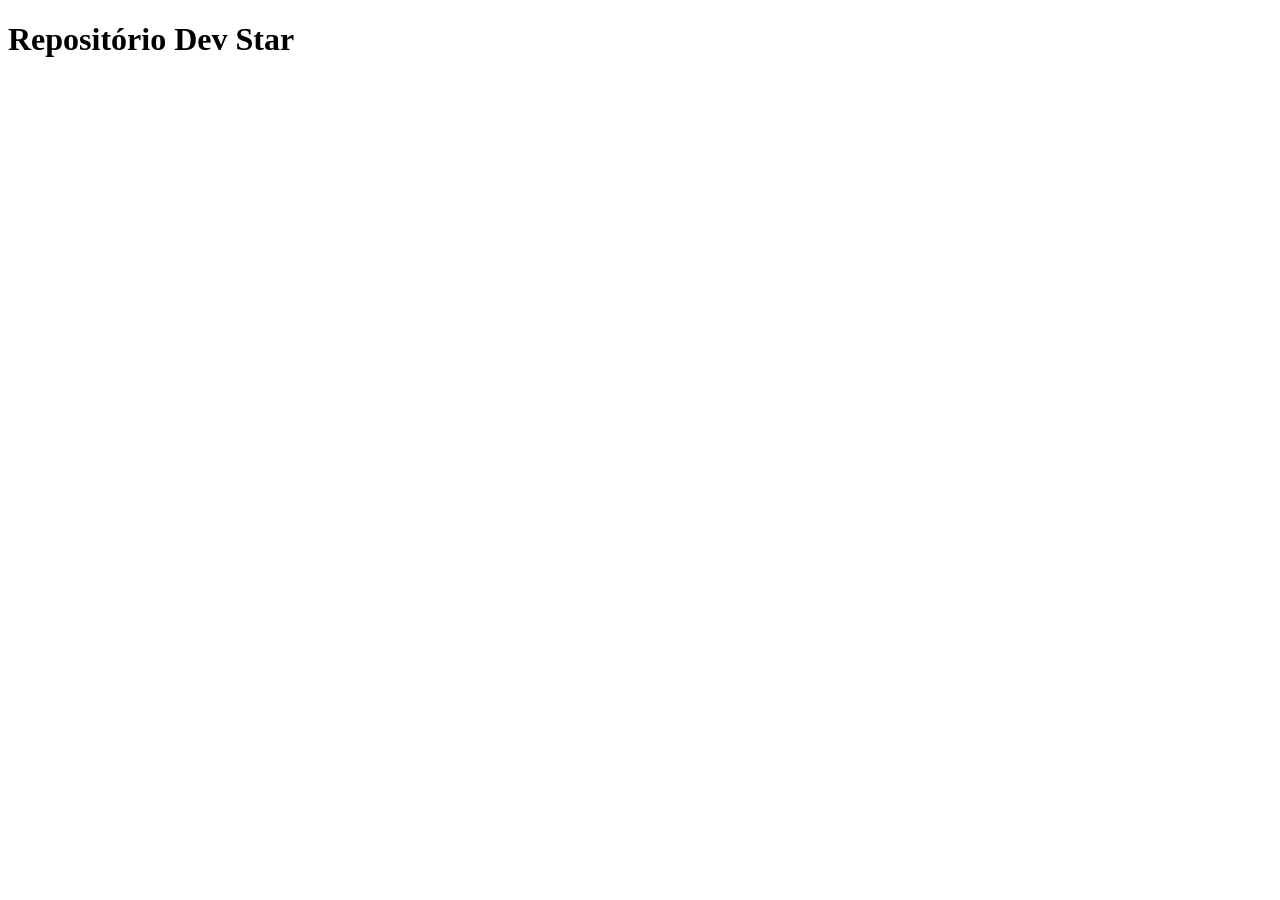
<file: index.html>
<!DOCTYPE html>
<html lang="en">
<head>
    <meta charset="UTF-8">
    <meta name="viewport" content="width=device-width, initial-scale=1.0">
    <title>Repositório Dev Start</title>
</head>
<body>
    <h1>Repositório Dev Star</h1>
</body>
</html>
</file>
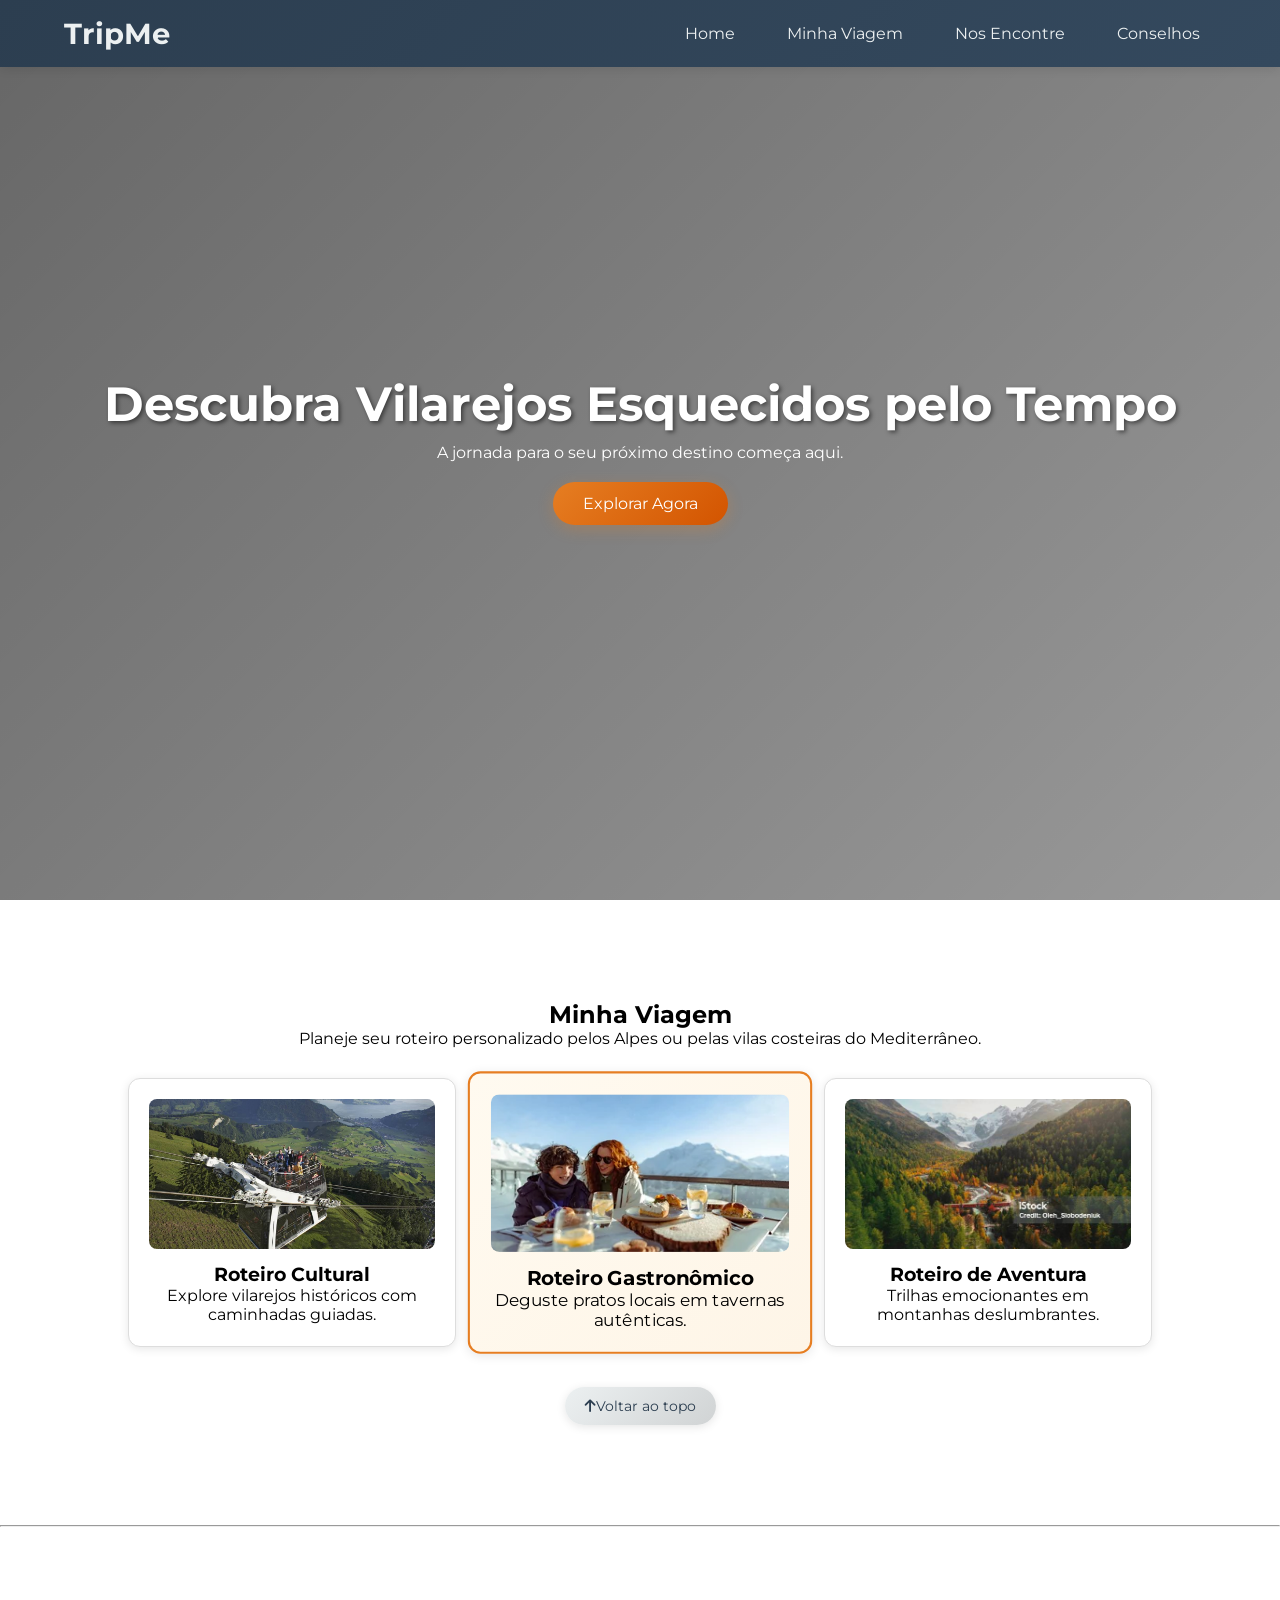
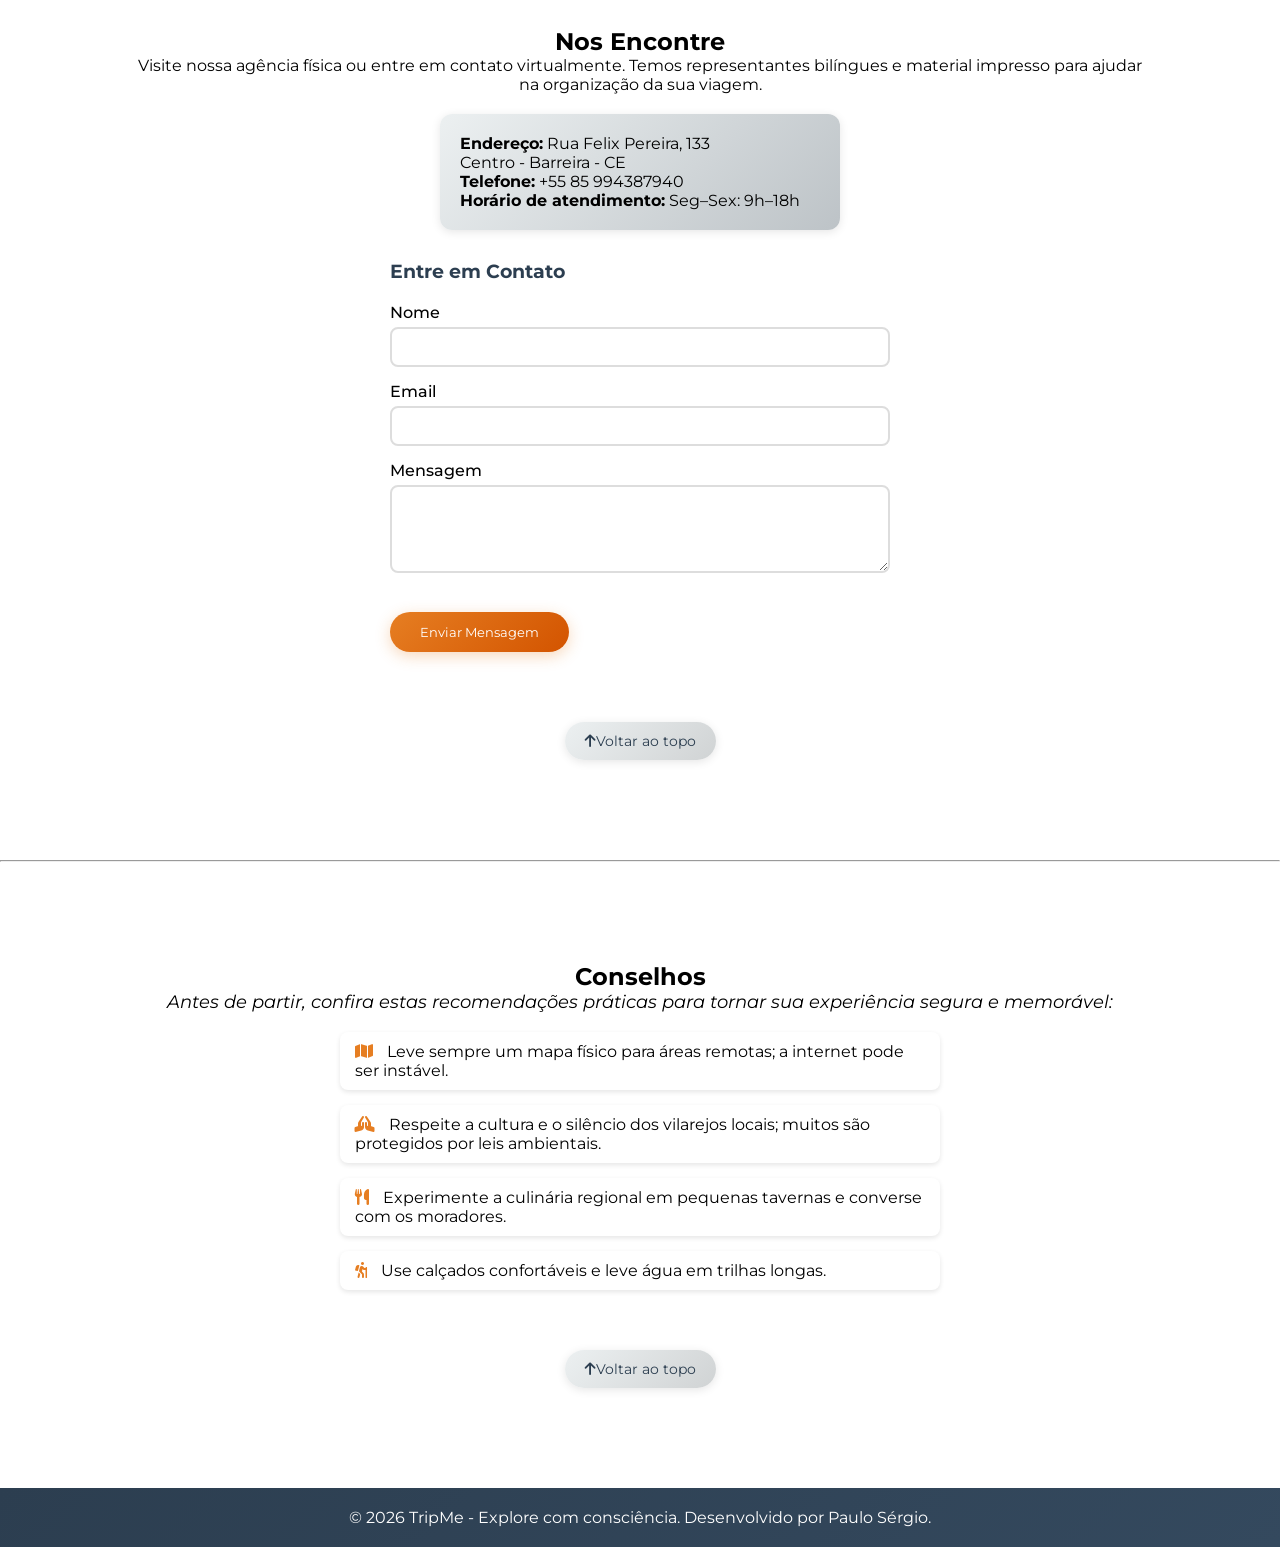
<file: agencia-de-viagens/index.html>
<!DOCTYPE html>
<html lang="pt-br">
<head>
    <meta charset="UTF-8">
    <meta name="viewport" content="width=device-width, initial-scale=1.0">
    <meta name="description" content="TripMe - Explore vilarejos esquecidos pelo tempo. Planeje roteiros personalizados pelos Alpes e vilas costeiras do Mediterrâneo.">
    <meta name="keywords" content="viagens, vilarejos, alpes, mediterrâneo, turismo, roteiro cultural, gastronômico, aventura">
    <title>TripMe - Explore o Inexplorado</title>
    <link rel="stylesheet" href="style.css">
    <link href="https://fonts.googleapis.com/css2?family=Montserrat:wght@400;500;600;700&display=swap" rel="stylesheet">
    <link rel="stylesheet" href="https://cdnjs.cloudflare.com/ajax/libs/font-awesome/6.0.0/css/all.min.css">
</head>
<body>

    <header id="top">
        <nav class="navbar">
            <div class="logo">TripMe</div>
            <button class="hamburger" aria-label="Menu" aria-expanded="false">
                <span></span>
                <span></span>
                <span></span>
            </button>
            <ul class="nav-links">
                <li><a href="#home">Home</a></li>
                <li><a href="#minha-viagem">Minha Viagem</a></li>
                <li><a href="#nos-encontre">Nos Encontre</a></li>
                <li><a href="#conselhos">Conselhos</a></li>
            </ul>
        </nav>
    </header>

    <main id="home">
        <section class="banner" role="img" aria-label="Vista panorâmica de um vilarejo europeu remoto">
            <div class="banner-overlay">
                <h1>Descubra Vilarejos Esquecidos pelo Tempo</h1>
                <p>A jornada para o seu próximo destino começa aqui.</p>
                <a href="#minha-viagem" class="btn-primary">Explorar Agora</a>
            </div>
        </section>

        <section id="minha-viagem" class="content-section">
            <article>
                <h2>Minha Viagem</h2>
                <p>Planeje seu roteiro personalizado pelos Alpes ou pelas vilas costeiras do Mediterrâneo.</p>
                <div class="card-container">
                    <article class="card" data-modal="cultural">
                        <img src="images/Cabril.jpg" alt="Caminhada cultural pelo vilarejo de Cabril" loading="lazy">
                        <h3>Roteiro Cultural</h3>
                        <p>Explore vilarejos históricos com caminhadas guiadas.</p>
                    </article>
                    <article class="card destaque" data-modal="gastronomico">
                        <img src="images/Gastronomia.webp" alt="Prato gastronômico típico de vilarejo europeo" loading="lazy">
                        <h3>Roteiro Gastronômico</h3>
                        <p>Deguste pratos locais em tavernas autênticas.</p>
                    </article>
                    <article class="card" data-modal="aventura">
                        <img src="images/PizBermina.jpg" alt="Trilha de aventura na montanha Piz Bernina" loading="lazy">
                        <h3>Roteiro de Aventura</h3>
                        <p>Trilhas emocionantes em montanhas deslumbrantes.</p>
                    </article>
                </div>
            </article>
            <button type="button" class="back-to-top" aria-label="Voltar ao topo" onclick="location.href='#top'">
                <i class="fas fa-arrow-up"></i>
                Voltar ao topo
            </button>
        </section>

        <hr>

        <section id="nos-encontre" class="content-section">
            <h2>Nos Encontre</h2>
            <p>Visite nossa agência física ou entre em contato virtualmente. Temos representantes bilíngues e material impresso para ajudar na organização da sua viagem.</p>
            <aside class="info-box">
                <p><strong>Endereço:</strong> Rua Felix Pereira, 133<br>Centro - Barreira - CE</p>
                <p><strong>Telefone:</strong> +55 85 994387940</p>
                <p><strong>Horário de atendimento:</strong> Seg–Sex: 9h–18h</p>
            </aside>
            <div class="contact-form">
                <h3>Entre em Contato</h3>
                <form id="contact-form">
                    <div class="form-group">
                        <label for="name">Nome</label>
                        <input type="text" id="name" required>
                    </div>
                    <div class="form-group">
                        <label for="email">Email</label>
                        <input type="email" id="email" required>
                    </div>
                    <div class="form-group">
                        <label for="message">Mensagem</label>
                        <textarea id="message" rows="4" required></textarea>
                    </div>
                    <button type="submit" class="btn-primary">Enviar Mensagem</button>
                </form>
                <div id="form-message"></div>
            </div>
            <button type="button" class="back-to-top" aria-label="Voltar ao topo" onclick="location.href='#top'">
                <i class="fas fa-arrow-up"></i>
                Voltar ao topo
            </button>
        </section>

        <hr>

        <section id="conselhos" class="content-section">
            <h2>Conselhos</h2>
            <p class="intro">Antes de partir, confira estas recomendações práticas para tornar sua experiência segura e memorável:</p>
            <ul class="advice-list">
                <li><i class="fas fa-map"></i> Leve sempre um mapa físico para áreas remotas; a internet pode ser instável.</li>
                <li><i class="fas fa-praying-hands"></i> Respeite a cultura e o silêncio dos vilarejos locais; muitos são protegidos por leis ambientais.</li>
                <li><i class="fas fa-utensils"></i> Experimente a culinária regional em pequenas tavernas e converse com os moradores.</li>
                <li><i class="fas fa-hiking"></i> Use calçados confortáveis e leve água em trilhas longas.</li>
            </ul>
            <button type="button" class="back-to-top" aria-label="Voltar ao topo" onclick="location.href='#top'">
                <i class="fas fa-arrow-up"></i>
                Voltar ao topo
            </button>
        </section>
    </main>

    <!-- Modal -->
    <div id="modal" class="modal">
        <div class="modal-content">
            <span class="close">&times;</span>
            <div id="modal-body"></div>
        </div>
    </div>

    <footer>
        <p>&copy; 2026 TripMe - Explore com consciência. Desenvolvido por Paulo Sérgio.</p>
    </footer>

    <script src="script.js"></script>
</body>
</html>

</body>
</html>
</file>
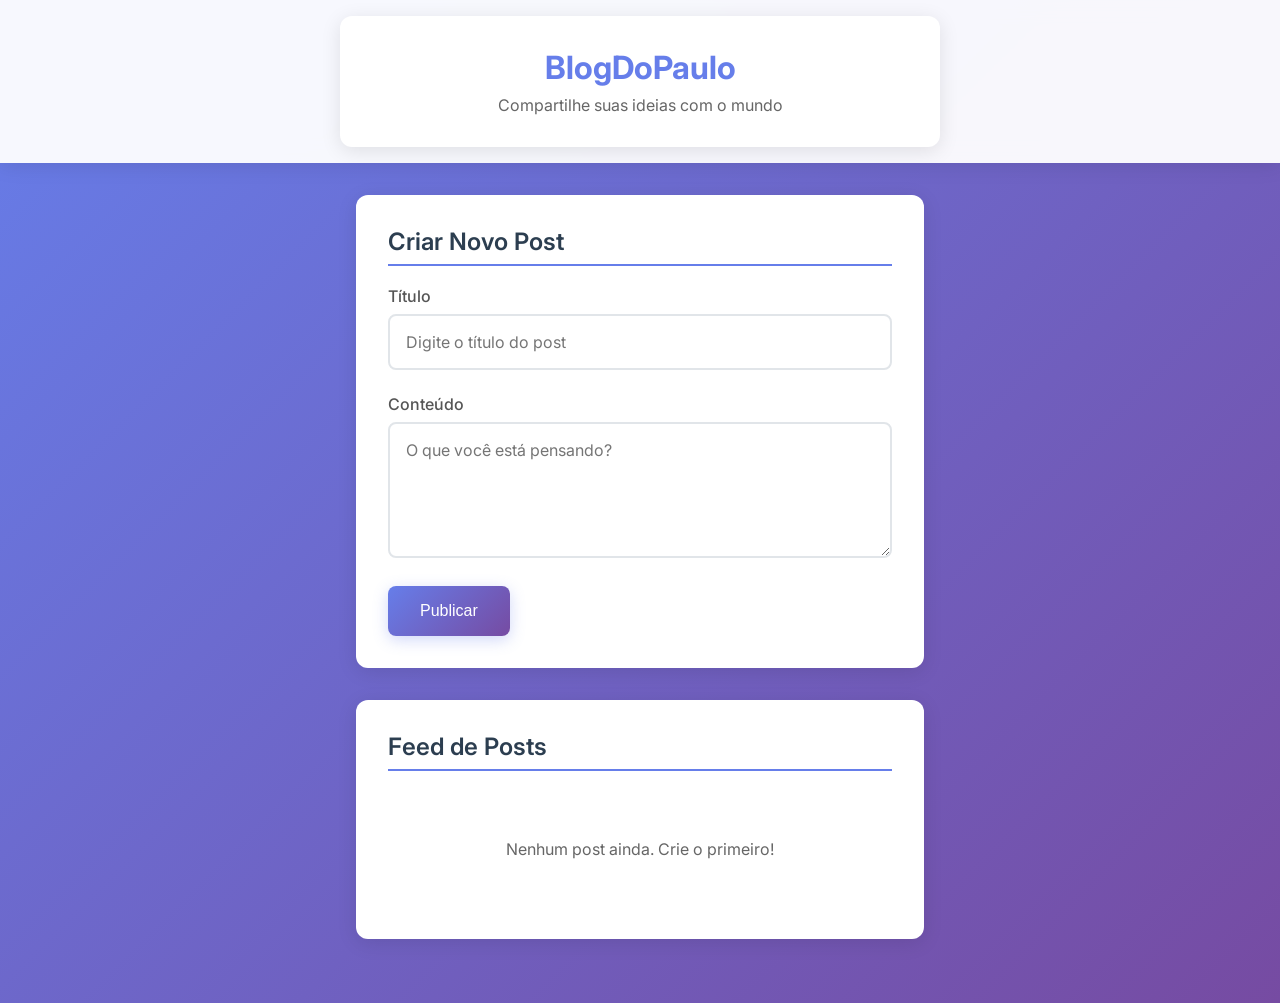
<file: postagem-de-blog/index.html>
<!DOCTYPE html>
<html lang="pt-br">
<head>
    <meta charset="UTF-8">
    <meta name="viewport" content="width=device-width, initial-scale=1.0">
    <title>Simulador de Blog - API Post</title>
    <link rel="stylesheet" href="style.css">
    <link href="https://fonts.googleapis.com/css2?family=Inter:wght@400;500;600;700&display=swap" rel="stylesheet">
</head>
<body>

    <header class="header">
        <div class="container">
            <h1 class="logo">BlogDoPaulo</h1>
            <p class="tagline">Compartilhe suas ideias com o mundo</p>
        </div>
    </header>

    <main>
        <section class="container">
            <h2>Criar Novo Post</h2>
            
            <form id="blog-form">
                <div class="field">
                    <label for="titulo">Título</label>
                    <input type="text" id="titulo" placeholder="Digite o título do post" required>
                </div>

                <div class="field">
                    <label for="conteudo">Conteúdo</label>
                    <textarea id="conteudo" rows="5" placeholder="O que você está pensando?" required></textarea>
                </div>

                <button type="submit" id="btn-publicar" class="btn-primary">Publicar</button>
            </form>
        </section>

        <section class="container render-area">
            <h2>Feed de Posts</h2>
            <div id="posts-feed">
                <!-- Posts will be rendered here -->
            </div>
        </section>
    </main>

    <script src="script.js"></script>
</body>
</html>
</file>
<file: agencia-de-viagens/style.css>
/* Reset Básico */
* {
    margin: 0;
    padding: 0;
    box-sizing: border-box;
    font-family: 'Montserrat', sans-serif;
}

html {
    scroll-behavior: smooth;
}

/* Navegação */
.navbar {
    display: flex;
    justify-content: space-between;
    align-items: center;
    background: linear-gradient(135deg, #2c3e50 0%, #34495e 100%);
    padding: 1rem 5%;
    position: fixed;
    width: 100%;
    top: 0;
    z-index: 1000;
    box-shadow: 0 2px 10px rgba(0,0,0,0.1);
}

.logo {
    color: #ecf0f1;
    font-size: 1.8rem;
    font-weight: 700;
}

.nav-links {
    list-style: none;
    display: flex;
    transition: all 0.3s ease;
}

.nav-links li {
    margin-left: 20px;
}

.nav-links a {
    text-decoration: none;
    color: #ecf0f1;
    transition: all 0.3s ease;
    padding: 0.5rem 1rem;
    border-radius: 4px;
}

/* Efeito Hover nos Links do Menu */
.nav-links a:hover {
    color: #3498db;
    background: rgba(52, 152, 219, 0.1);
    transform: translateY(-2px);
}

/* Hamburger Menu */
.hamburger {
    display: none;
    flex-direction: column;
    cursor: pointer;
    background: none;
    border: none;
}

.hamburger span {
    width: 25px;
    height: 3px;
    background: #ecf0f1;
    margin: 3px 0;
    transition: 0.3s;
}

/* Banner */
.banner {
    height: 100vh;
    background: linear-gradient(135deg, rgba(0,0,0,0.6) 0%, rgba(0,0,0,0.4) 100%),
                url('https://images.unsplash.com/photo-1506744038136-46273834b3fb?auto=format&fit=crop&w=1920&q=80');
    background-size: cover;
    background-position: center;
    display: flex;
    justify-content: center;
    align-items: center;
    text-align: center;
    color: white;
    animation: fadeIn 2s ease-in;
}

.banner-overlay h1 {
    font-size: 3rem;
    margin-bottom: 10px;
    text-shadow: 2px 2px 4px rgba(0,0,0,0.5);
}

/* Botões e Interatividade */
.btn-primary {
    display: inline-block;
    margin-top: 20px;
    padding: 12px 30px;
    background: linear-gradient(135deg, #e67e22 0%, #d35400 100%);
    color: white;
    text-decoration: none;
    border-radius: 25px;
    transition: all 0.4s ease;
    box-shadow: 0 4px 15px rgba(230, 126, 34, 0.3);
    border: none;
    cursor: pointer;
}

.btn-primary:hover {
    background: linear-gradient(135deg, #d35400 0%, #e67e22 100%);
    transform: scale(1.05) translateY(-2px);
    box-shadow: 0 6px 20px rgba(230, 126, 34, 0.4);
}

/* Seções de Conteúdo */
.content-section {
    padding: 100px 10%;
    text-align: center;
    animation: slideUp 1s ease-out;
}

.card-container {
    display: grid;
    grid-template-columns: repeat(auto-fit, minmax(250px, 1fr));
    gap: 20px;
    margin-top: 30px;
}

.card {
    padding: 20px;
    border: 1px solid #ddd;
    border-radius: 12px;
    background: white;
    transition: all 0.3s ease;
    text-align: center;
    box-shadow: 0 2px 10px rgba(0,0,0,0.1);
    cursor: pointer;
}

.card img {
    width: 100%;
    height: 150px;
    object-fit: cover;
    border-radius: 8px;
    margin-bottom: 10px;
}

.card:hover {
    box-shadow: 0 8px 25px rgba(0,0,0,0.2);
    transform: translateY(-5px);
}

.card.destaque {
    border: 2px solid #e67e22;
    background: linear-gradient(135deg, #fffaf0 0%, #fef5e7 100%);
    transform: scale(1.05);
}

.back-to-top {
    display: inline-flex;
    align-items: center;
    margin-top: 40px;
    padding: 10px 20px;
    background: linear-gradient(135deg, #ecf0f1 0%, #d0d3d4 100%);
    color: #2c3e50;
    font-size: 0.9rem;
    text-decoration: none;
    border-radius: 25px;
    transition: all 0.3s ease;
    border: none;
    cursor: pointer;
    box-shadow: 0 2px 10px rgba(0,0,0,0.1);
}

.back-to-top:hover {
    background: linear-gradient(135deg, #d0d3d4 0%, #ecf0f1 100%);
    transform: translateY(-3px);
    box-shadow: 0 4px 15px rgba(0,0,0,0.2);
}

.back-to-top:focus {
    outline: 2px dashed #3498db;
    outline-offset: 4px;
}

/* Nos Encontre */
.info-box {
    background: linear-gradient(135deg, #ecf0f1 0%, #bdc3c7 100%);
    padding: 20px;
    border-radius: 12px;
    max-width: 400px;
    margin: 20px auto;
    text-align: left;
    box-shadow: 0 2px 10px rgba(0,0,0,0.1);
}

.contact-form {
    max-width: 500px;
    margin: 30px auto;
    text-align: left;
}

.contact-form h3 {
    margin-bottom: 20px;
    color: #2c3e50;
}

.form-group {
    margin-bottom: 15px;
}

.form-group label {
    display: block;
    margin-bottom: 5px;
    font-weight: 500;
}

.form-group input,
.form-group textarea {
    width: 100%;
    padding: 10px;
    border: 2px solid #ddd;
    border-radius: 8px;
    font-family: inherit;
    transition: border-color 0.3s ease;
}

.form-group input:focus,
.form-group textarea:focus {
    outline: none;
    border-color: #3498db;
    box-shadow: 0 0 0 3px rgba(52, 152, 219, 0.1);
}

#form-message {
    margin-top: 15px;
    padding: 10px;
    border-radius: 8px;
    display: none;
}

#form-message.success {
    background: #d4edda;
    color: #155724;
    border: 1px solid #c3e6cb;
}

#form-message.error {
    background: #f8d7da;
    color: #721c24;
    border: 1px solid #f5c6cb;
}

/* Conselhos */
.advice-list {
    list-style: none;
    padding-left: 0;
    max-width: 600px;
    margin: 20px auto;
    text-align: left;
}

.advice-list li {
    margin-bottom: 15px;
    padding: 10px 15px;
    background: white;
    border-radius: 8px;
    box-shadow: 0 2px 5px rgba(0,0,0,0.1);
    transition: transform 0.2s ease;
}

.advice-list li:hover {
    transform: translateX(5px);
}

.advice-list li i {
    margin-right: 10px;
    color: #e67e22;
}

.intro {
    font-style: italic;
    margin-bottom: 15px;
    font-size: 1.1rem;
}

/* Modal */
.modal {
    display: none;
    position: fixed;
    z-index: 2000;
    left: 0;
    top: 0;
    width: 100%;
    height: 100%;
    background-color: rgba(0,0,0,0.5);
    animation: fadeIn 0.3s ease;
}

.modal-content {
    background: white;
    margin: 15% auto;
    padding: 20px;
    border-radius: 12px;
    width: 80%;
    max-width: 500px;
    position: relative;
    box-shadow: 0 5px 15px rgba(0,0,0,0.3);
}

.close {
    position: absolute;
    top: 10px;
    right: 15px;
    font-size: 28px;
    font-weight: bold;
    cursor: pointer;
    color: #aaa;
}

.close:hover {
    color: #000;
}

footer {
    background: linear-gradient(135deg, #2c3e50 0%, #34495e 100%);
    color: white;
    text-align: center;
    padding: 20px;
}

/* Animações */
@keyframes fadeIn {
    from { opacity: 0; }
    to { opacity: 1; }
}

@keyframes slideUp {
    from { transform: translateY(30px); opacity: 0; }
    to { transform: translateY(0); opacity: 1; }
}

/* Responsividade */
@media (max-width: 768px) {
    .navbar {
        padding: 1rem 2%;
    }

    .logo {
        font-size: 1.5rem;
    }

    .nav-links {
        position: fixed;
        right: -100%;
        top: 70px;
        flex-direction: column;
        background: #2c3e50;
        width: 100%;
        text-align: center;
        transition: 0.3s;
        box-shadow: 0 10px 27px rgba(0,0,0,0.05);
        padding: 20px 0;
    }

    .nav-links.active {
        right: 0;
    }

    .nav-links li {
        margin: 15px 0;
    }

    .hamburger {
        display: flex;
    }

    .hamburger.active span:nth-child(1) {
        transform: rotate(-45deg) translate(-5px, 6px);
    }

    .hamburger.active span:nth-child(2) {
        opacity: 0;
    }

    .hamburger.active span:nth-child(3) {
        transform: rotate(45deg) translate(-5px, -6px);
    }

    .banner-overlay h1 {
        font-size: 2rem;
    }

    .content-section {
        padding: 80px 5%;
    }

    .card-container {
        grid-template-columns: 1fr;
    }

    .modal-content {
        width: 90%;
        margin: 20% auto;
    }
}
</file>
<file: postagem-de-blog/style.css>
* {
    box-sizing: border-box;
}

body {
    font-family: 'Inter', system-ui, -apple-system, sans-serif;
    margin: 0;
    padding: 0;
    background: linear-gradient(135deg, #667eea 0%, #764ba2 100%);
    color: #333;
    min-height: 100vh;
}

.header {
    background: rgba(255, 255, 255, 0.95);
    backdrop-filter: blur(10px);
    padding: 1rem 0;
    box-shadow: 0 2px 20px rgba(0,0,0,0.1);
    position: sticky;
    top: 0;
    z-index: 100;
}

.header .container {
    max-width: 600px;
    margin: 0 auto;
    text-align: center;
}

.logo {
    font-size: 2rem;
    font-weight: 700;
    color: #667eea;
    margin: 0;
}

.tagline {
    font-size: 1rem;
    color: #666;
    margin: 0.5rem 0 0 0;
}

main {
    max-width: 600px;
    margin: 0 auto;
    padding: 2rem 1rem;
}

.container {
    background: white;
    padding: 2rem;
    border-radius: 12px;
    box-shadow: 0 4px 20px rgba(0,0,0,0.1);
    margin-bottom: 2rem;
    transition: transform 0.2s ease;
}

.container:hover {
    transform: translateY(-2px);
}

h1, h2 {
    margin-top: 0;
    color: #2c3e50;
    font-weight: 600;
}

h2 {
    font-size: 1.5rem;
    border-bottom: 2px solid #667eea;
    padding-bottom: 0.5rem;
}

.field {
    margin-bottom: 1.5rem;
}

label {
    display: block;
    margin-bottom: 0.5rem;
    font-weight: 500;
    color: #555;
}

input[type="text"], textarea {
    width: 100%;
    padding: 1rem;
    border: 2px solid #e1e5e9;
    border-radius: 8px;
    font-size: 1rem;
    font-family: inherit;
    transition: border-color 0.3s ease;
}

input[type="text"]:focus, textarea:focus {
    outline: none;
    border-color: #667eea;
    box-shadow: 0 0 0 3px rgba(102, 126, 234, 0.1);
}

.btn-primary {
    background: linear-gradient(135deg, #667eea 0%, #764ba2 100%);
    color: white;
    border: none;
    padding: 1rem 2rem;
    border-radius: 8px;
    cursor: pointer;
    font-size: 1rem;
    font-weight: 500;
    transition: all 0.3s ease;
    box-shadow: 0 4px 15px rgba(102, 126, 234, 0.3);
}

.btn-primary:hover {
    transform: translateY(-2px);
    box-shadow: 0 6px 20px rgba(102, 126, 234, 0.4);
}

.btn-primary:disabled {
    opacity: 0.6;
    cursor: not-allowed;
    transform: none;
}

#posts-feed {
    display: flex;
    flex-direction: column;
    gap: 1.5rem;
}

.post-card {
    background: white;
    border-left: 4px solid #667eea;
    padding: 1.5rem;
    border-radius: 8px;
    box-shadow: 0 2px 10px rgba(0,0,0,0.05);
    transition: all 0.3s ease;
}

.post-card:hover {
    box-shadow: 0 4px 20px rgba(0,0,0,0.1);
    transform: translateY(-2px);
}

.post-card h3 {
    color: #667eea;
    margin-bottom: 0.5rem;
    font-size: 1.25rem;
}

.post-card p {
    color: #666;
    line-height: 1.6;
    margin: 0;
}

.post-meta {
    font-size: 0.875rem;
    color: #999;
    margin-top: 1rem;
    display: flex;
    justify-content: space-between;
}

.loading {
    text-align: center;
    padding: 2rem;
    color: #666;
}

.error {
    background: #fee;
    color: #c33;
    padding: 1rem;
    border-radius: 8px;
    border-left: 4px solid #c33;
    margin-bottom: 1rem;
}

.success {
    background: #efe;
    color: #363;
    padding: 1rem;
    border-radius: 8px;
    border-left: 4px solid #363;
    margin-bottom: 1rem;
}
</file>
